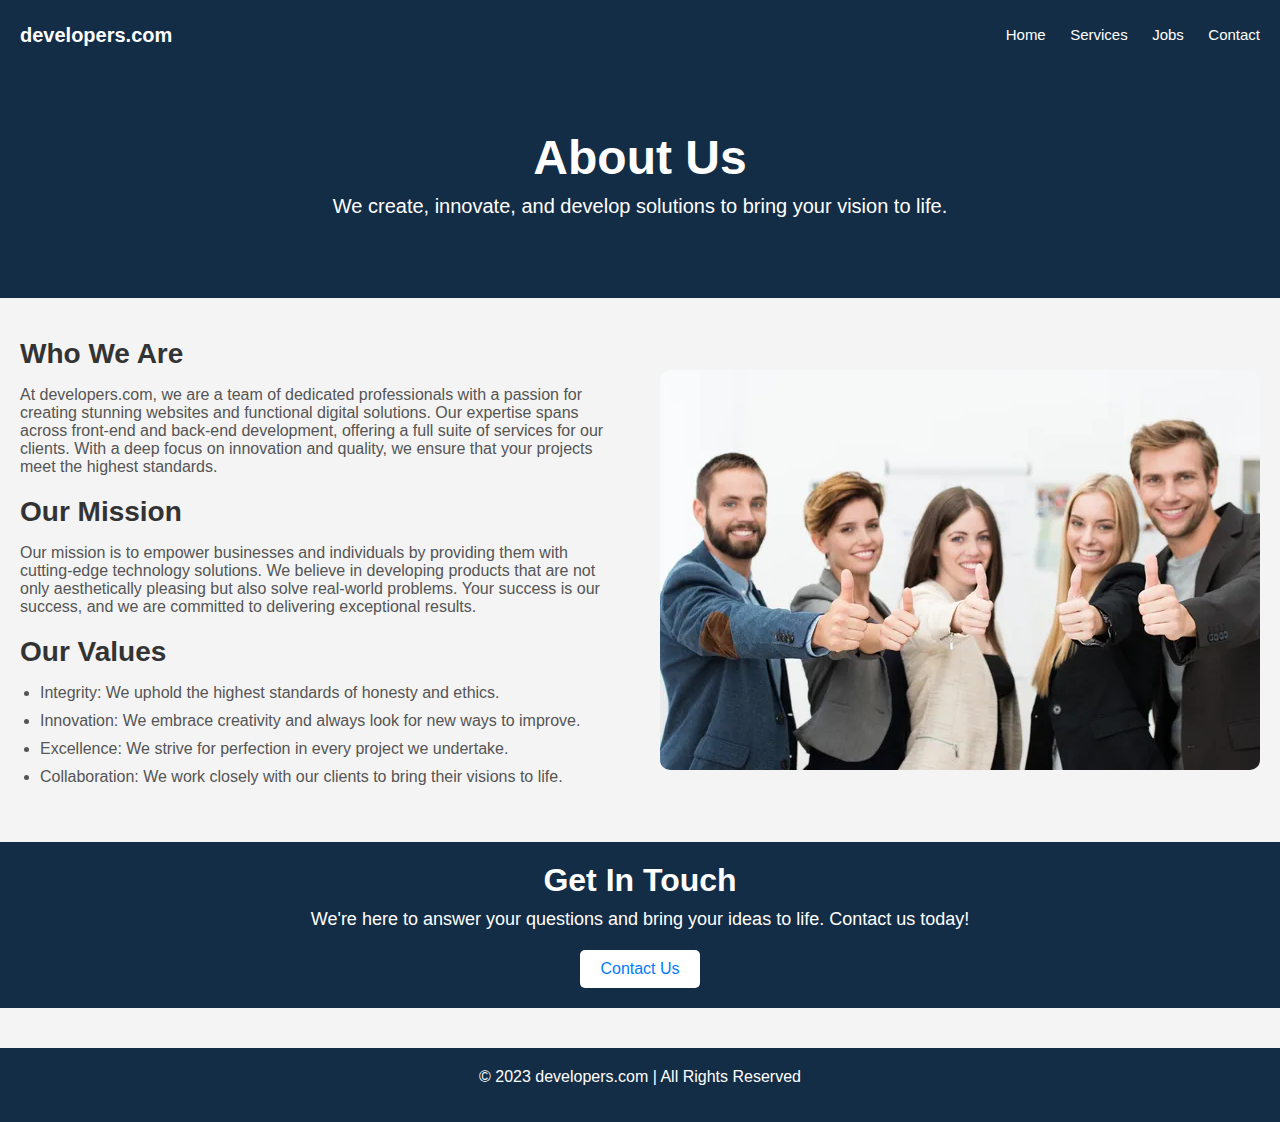
<file: About.html>
<!DOCTYPE html>
<html lang="en">
<head>
    <meta charset="UTF-8">
    <meta name="viewport" content="width=device-width, initial-scale=1.0">
    <title>About Us</title>
    <link rel="stylesheet" href="about.css">
</head>
<body>
    <div class="main">
        <header class="header">
            <nav class="navbar">
                <h3><a href="index.html" class="logo">developers.com</a></h3>
                <ul class="nav-links">
                    <li><a href="index.html">Home</a></li>
                    <li><a href="#">Services</a></li>
                    <li><a href="Jobs.html">Jobs</a></li>
                    <li><a href="#">Contact</a></li>
                </ul>
            </nav>
        </header>

        <section class="hero">
            <h1>About Us</h1>
            <p>We create, innovate, and develop solutions to bring your vision to life.</p>
        </section>

        <section class="about-content">
            <div class="about-text">
                <h2>Who We Are</h2>
                <p>
                    At developers.com, we are a team of dedicated professionals with a passion for creating stunning 
                    websites and functional digital solutions. Our expertise spans across front-end and back-end 
                    development, offering a full suite of services for our clients. With a deep focus on innovation 
                    and quality, we ensure that your projects meet the highest standards.
                </p>
                <h2>Our Mission</h2>
                <p>
                    Our mission is to empower businesses and individuals by providing them with cutting-edge technology 
                    solutions. We believe in developing products that are not only aesthetically pleasing but also 
                    solve real-world problems. Your success is our success, and we are committed to delivering 
                    exceptional results.
                </p>
                <h2>Our Values</h2>
                <ul>
                    <li>Integrity: We uphold the highest standards of honesty and ethics.</li>
                    <li>Innovation: We embrace creativity and always look for new ways to improve.</li>
                    <li>Excellence: We strive for perfection in every project we undertake.</li>
                    <li>Collaboration: We work closely with our clients to bring their visions to life.</li>
                </ul>
            </div>
            <div class="about-image">
                <img src="team.jpg" alt="Our Team">
            </div>
        </section>
        <section class="contact">
            <h2>Get In Touch</h2>
            <p>We're here to answer your questions and bring your ideas to life. Contact us today!</p>
            <button><a href="contact.html">Contact Us</a></button>
        </section>
        <footer class="footer">
            <p>&copy; 2023 developers.com | All Rights Reserved</p>
        </footer>
    </div>
</body>
</html>
</file>
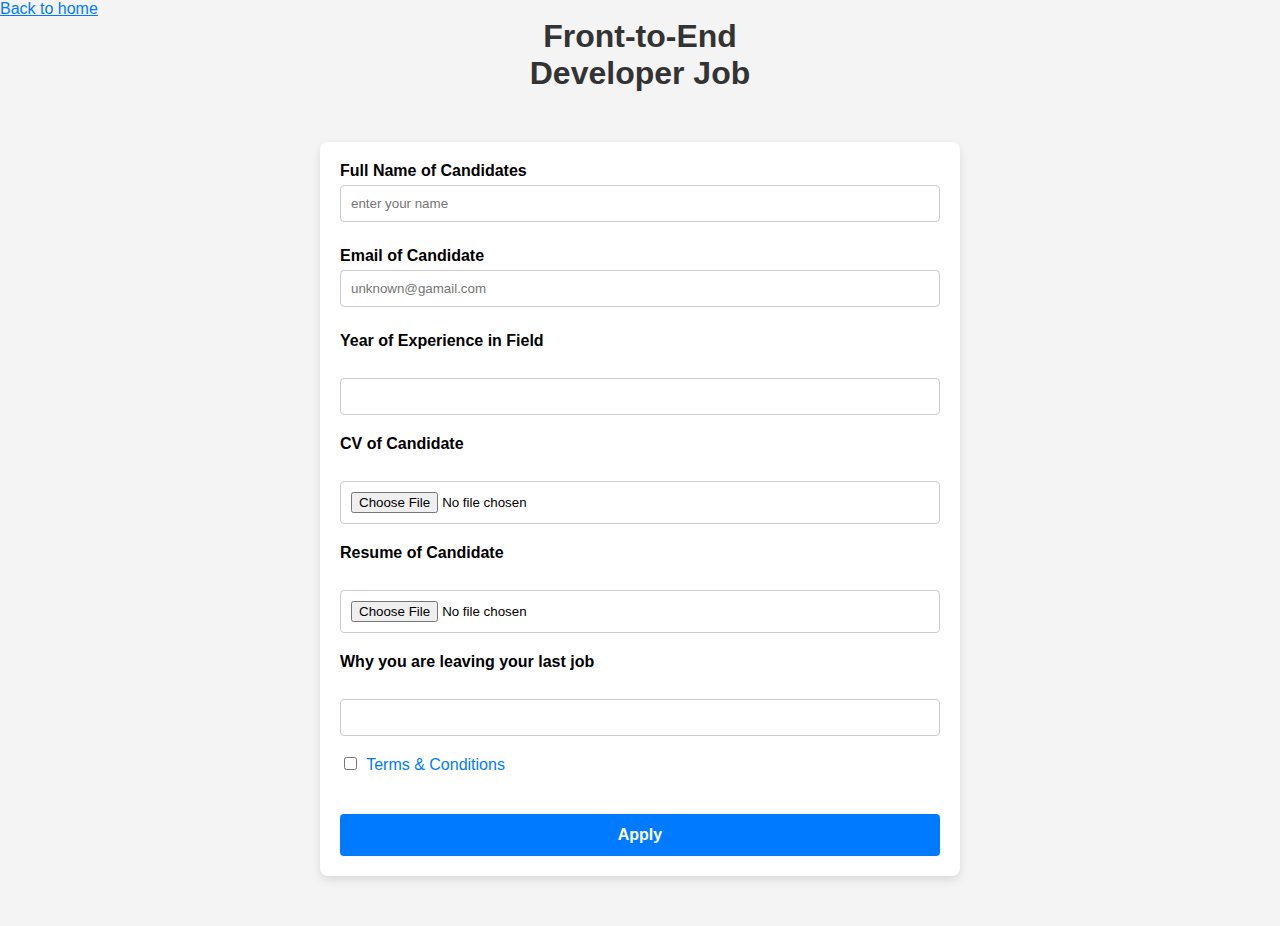
<file: apply.html>
<!DOCTYPE html>
<html lang="en">
<head>
    <meta charset="UTF-8">
    <meta name="viewport" content="width=device-width, initial-scale=1.0"> 
    <link rel="stylesheet" href="apply.css">
    <title>Document</title>
</head>
<body>
        <a href="index.html">Back to home</a>
        <div class="heading">
            <h1>Front-to-End</h1>
        <h1 class="class">Developer Job</h1>
        </div>
        <div class="main">
            <div class="container">
                <form action="">
                    <div class="o"><label for="">Full Name of Candidates<br>
                        <input type="text" name="name" placeholder="enter your name"><br></label> </div>
                    <div class="o"><label for="">Email of Candidate<br>
                        <input type="email" name="email" placeholder="unknown@gamail.com"><br></label></div> 
                    <div class="o"><label for="">Year of Experience in Field</label><br>
                        <input type="number" max="20" min="1"> <br></div>
                    <div class="o"><label for="">CV of Candidate</label><br>
                        <input type="file" name="cv"> <br></div>
                    <div class="o"><label for="">Resume of Candidate</label> <br>
                        <input type="file" name="resume"> <br>
                    </div>
                    <div class="o">
                        <label for="">Why you are leaving your last job</label> <br>
                        <input type="text"><br> <br>
                        <input type="checkbox"> <a href="">Terms & Conditions</a>

                    </div>                
                </form>
                <button><p>Apply</p></button>
            </div>
        </div>
    <script defer src="apply.js">apply.addEventListener("DOMContentLoaded", function() {
        const form = document.querySelector('form');
        const nameField = document.querySelector('input[name="name"]');
        const emailField = document.querySelector('input[name="email"]');
        const experienceField = document.querySelector('input[type="number"]');
        const cvField = document.querySelector('input[name="cv"]');
        const resumeField = document.querySelector('input[name="resume"]');
        const reasonField = document.querySelector('input[type="text"]');
        const termsCheckbox = document.querySelector('input[type="checkbox"]');
        const submitButton = document.querySelector('button');
    
        // Function to validate email
        function validateEmail(email) {
            const emailRegex = /^[^\s@]+@[^\s@]+\.[^\s@]+$/;
            return emailRegex.test(email);
        }
    
        // Event listener for form submission
        form.addEventListener('submit', function(event) {
            event.preventDefault(); // Prevents the form from submitting
    
            // Validate name
            if (nameField.value.trim() === "") {
                alert("Please enter your full name.");
                nameField.focus();
                return;
            }
    
            // Validate email
            if (!validateEmail(emailField.value)) {
                alert("Please enter a valid email address.");
                emailField.focus();
                return;
            }
    
            // Validate experience
            if (experienceField.value === "" || experienceField.value <= 0 || experienceField.value > 20) {
                alert("Please enter a valid number of years of experience (1-20).");
                experienceField.focus();
                return;
            }
    
            // Validate CV upload
            if (cvField.value === "") {
                alert("Please upload your CV.");
                cvField.focus();
                return;
            }
    
            // Validate resume upload
            if (resumeField.value === "") {
                alert("Please upload your resume.");
                resumeField.focus();
                return;
            }
    
            // Validate reason for leaving last job
            if (reasonField.value.trim() === "") {
                alert("Please provide a reason for leaving your last job.");
                reasonField.focus();
                return;
            }
    
            // Validate terms and conditions checkbox
            if (!termsCheckbox.checked) {
                alert("Please accept the terms and conditions.");
                termsCheckbox.focus();
                return;
            }
    
            // If all validations pass
            alert("Your application has been successfully submitted!");
            form.submit();  // Submits the form
        });
    });
    </script>
    <script type="module"></script>
</body>
</html>
</file>
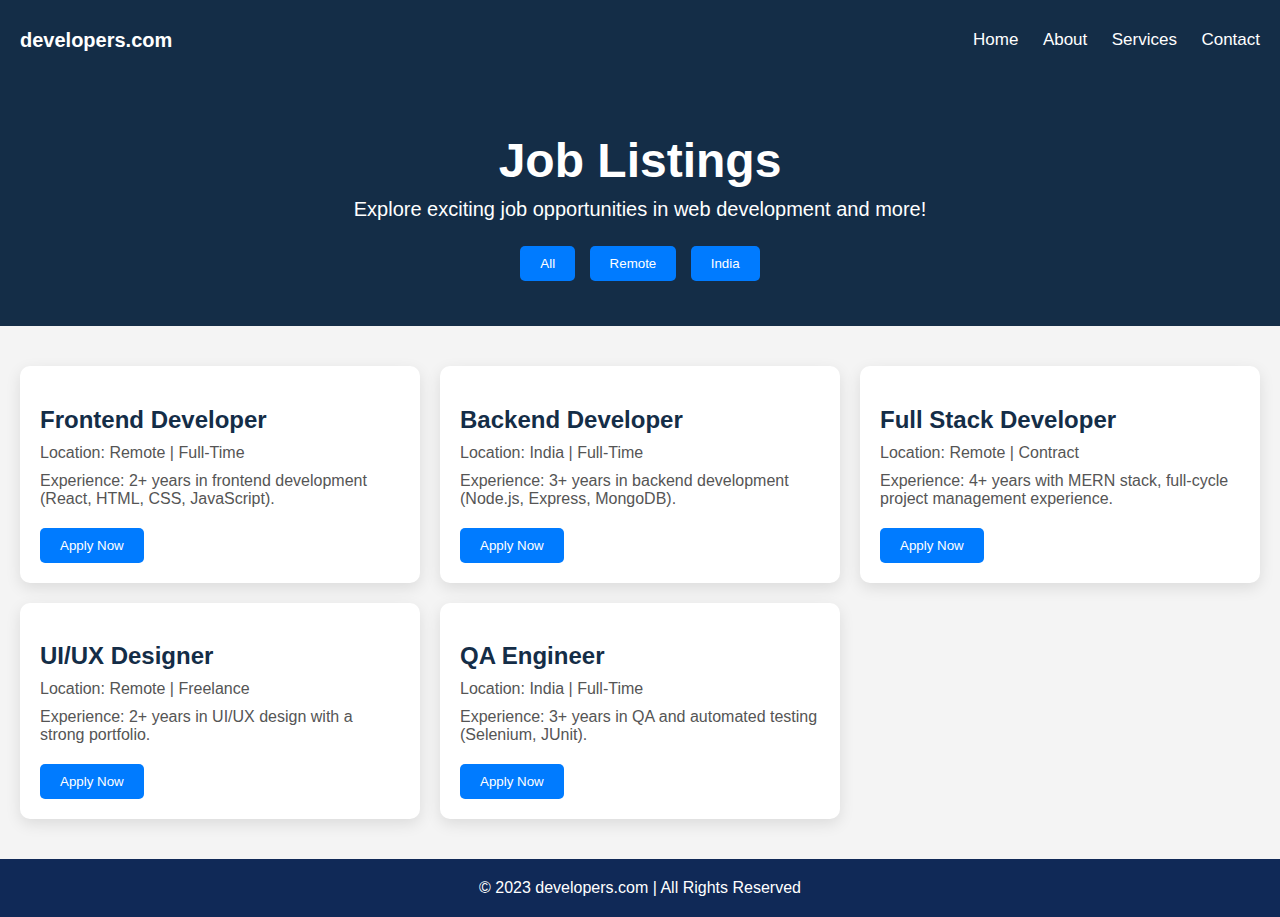
<file: Jobs.html>
<!DOCTYPE html>
<html lang="en">
<head>
    <meta charset="UTF-8">
    <meta name="viewport" content="width=device-width, initial-scale=1.0">
    <title>Job Listings</title>
    <link rel="stylesheet" href="jobs.css">
</head>
<body>
    <div class="main">
        <header class="header">
            <nav class="navbar">
                <h3><a href="#" class="logo">developers.com</a></h3>
                <ul class="nav-links">
                    <li><a href="index.html">Home</a></li>
                    <li><a href="#">About</a></li>
                    <li><a href="#">Services</a></li>
                    <li><a href="#">Contact</a></li>
                </ul>
            </nav>
        </header>

        <section class="hero">
            <h1>Job Listings</h1>
            <p>Explore exciting job opportunities in web development and more!</p>
            <div class="filters">
                <button class="filter-button" data-location="All">All</button>
                <button class="filter-button" data-location="Remote">Remote</button>
                <button class="filter-button" data-location="India">India</button>
            </div>
        </section>

        <section class="job-listings">
            <div class="job-card">
                <h2>Frontend Developer</h2>
                <p>Location: Remote | Full-Time</p>
                <p>Experience: 2+ years in frontend development (React, HTML, CSS, JavaScript).</p>
                <button><a href="apply.html">Apply Now</a></button>
            </div>
            
            <div class="job-card">
                <h2>Backend Developer</h2>
                <p>Location: India | Full-Time</p>
                <p>Experience: 3+ years in backend development (Node.js, Express, MongoDB).</p>
                <button><a href="apply.html">Apply Now</a></button>
            </div>
            
            <div class="job-card">
                <h2>Full Stack Developer</h2>
                <p>Location: Remote | Contract</p>
                <p>Experience: 4+ years with MERN stack, full-cycle project management experience.</p>
                <button><a href="apply.html">Apply Now</a></button>
            </div>

            <div class="job-card">
                <h2>UI/UX Designer</h2>
                <p>Location: Remote | Freelance</p>
                <p>Experience: 2+ years in UI/UX design with a strong portfolio.</p>
                <button><a href="apply.html">Apply Now</a></button>
            </div>

            <div class="job-card">
                <h2>QA Engineer</h2>
                <p>Location: India | Full-Time</p>
                <p>Experience: 3+ years in QA and automated testing (Selenium, JUnit).</p>
                <button><a href="apply.html">Apply Now</a></button>
            </div>
        </section>

        <footer class="footer">
            <p>&copy; 2023 developers.com | All Rights Reserved</p>
        </footer>
    </div>
</body>
</html>
</file>
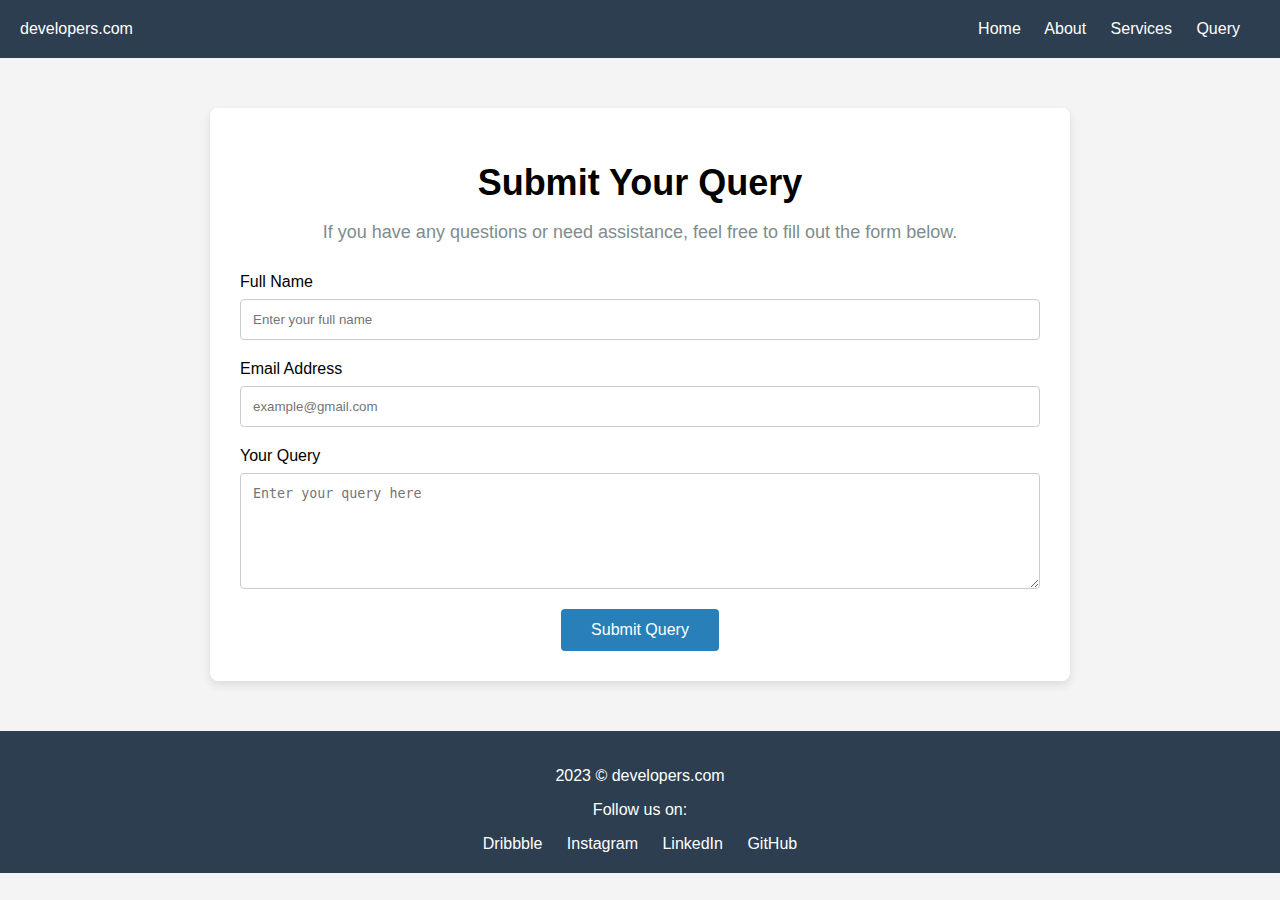
<file: Query.html>
<!DOCTYPE html>
<html lang="en">
<head>
    <meta charset="UTF-8">
    <meta name="viewport" content="width=device-width, initial-scale=1.0">
    <title>Query Page</title>
    <link rel="stylesheet" href="query.css">
</head>
<body>
    <div class="main">
        <header>
            <div class="nav">
                <a href="index.html">developers.com</a>
                <div class="nav-links">
                    <a href="index.html">Home</a>
                    <a href="about.html">About</a>
                    <a href="services.html">Services</a>
                    <a href="query.html">Query</a>
                </div>
            </div>
        </header>
        
        <section class="query-section">
            <h1>Submit Your Query</h1>
            <p>If you have any questions or need assistance, feel free to fill out the form below.</p>
            
            <form action="" class="query-form">
                <label for="name">Full Name</label>
                <input type="text" id="name" name="name" placeholder="Enter your full name">

                <label for="email">Email Address</label>
                <input type="email" id="email" name="email" placeholder="example@gmail.com">

                <label for="query">Your Query</label>
                <textarea id="query" name="query" rows="6" placeholder="Enter your query here"></textarea>

                <button type="submit">Submit Query</button>
            </form>
        </section>
        
        <footer>
            <p>2023 &copy; developers.com</p>
            <p>Follow us on:</p>
            <div class="social-links">
                <a href="#">Dribbble</a>
                <a href="#">Instagram</a>
                <a href="#">LinkedIn</a>
                <a href="#">GitHub</a>
            </div>
        </footer>
    </div>
</body>
</html>
</file>
<file: about.css>
/* General Styles */
body, html {
    margin: 0;
    padding: 0;
    font-family: 'Arial', sans-serif;
    box-sizing: border-box;
    background-color: #f4f4f4;
}

a {
    text-decoration: none;
    color: inherit;
}

h1, h2 {
    margin: 0;
}

ul{
    padding-right: 20px;
}

h3{
    padding-left: 20px;
    font-size: 12px;
}
/* Main Wrapper */
.main {
    max-width: auto;
    margin:auto;
    padding: auto;
}

/* Header Styles */
.header {
    background-color: #142d47;
    padding: 10px 0;
    text-align: center;
}

.navbar {
    display: flex;
    justify-content: space-between;
    align-items: center;
}

.logo {
    color: #fff;
    font-size: 20px;
    font-weight: bold;
}

.nav-links {
    list-style: none;
}

.nav-links li {
    display: inline-block;
    margin-left: 20px;
}

.nav-links li a {
    color: #fff;
    font-size: 15px;
}

.nav-links li a:hover {
    text-decoration: underline;
}

/* Hero Section */
.hero {
    text-align: center;
    padding: 60px 20px;
    background-color: #142d47;
    color: white;
}

.hero h1 {
    font-size: 48px;
    margin-bottom: 10px;
}

.hero p {
    font-size: 20px;
    margin-top: 0;
}

/* About Section */
.about-content {
    display: flex;
    align-items: center;
    justify-content: space-between;
    margin: 40px 0;
    padding: 0 20px;
}

.about-text {
    flex: 1;
    padding-right: 40px;
}

.about-text h2 {
    font-size: 28px;
    color: #333;
    margin-bottom: 10px;
}

.about-text p {
    font-size: 16px;
    color: #555;
    margin-bottom: 20px;
}

.about-text ul {
    list-style: disc;
    padding-left: 20px;
}

.about-text ul li {
    font-size: 16px;
    color: #555;
    margin-bottom: 10px;
}

.about-image {
    flex: 1;
    display: flex;
    justify-content: center;
    align-items: center;
}

.about-image img {
    max-width: 100%;
    border-radius: 10px;
}

/* Contact Section */
.contact {
    text-align: center;
    margin: 40px 0;
    padding: 20px;
    padding-bottom: 12;
    background-color: #142d47;
    color: white;
}

.contact h2 {
    font-size: 32px;
    margin-bottom: 0;
}

.contact p {
    font-size: 18px;
    margin: 10px 0 20px;
}

.contact button {
    padding: 10px 20px;
    background-color: white;
    color: #007bff;
    border: none;
    border-radius: 5px;
    cursor: pointer;
    font-size: 16px;
    transition: background-color 0.3s;
}

.contact button a {
    color: #007bff;
}

.contact button:hover {
    background-color: #e6e6e6;
}

/* Footer Styles */
.footer {
    background-color: #142d47;
    color: white;
    padding:20px 0;
    text-align: center;
}

.footer p {
    margin-top: 0;
}

/* Responsive Design */
@media (max-width: 768px) {
    .about-content {
        flex-direction: column;
        text-align: center;
    }

    .about-text {
        padding-right: 0;
    }

    .about-image {
        margin-top: 0;
    }
}
</file>
<file: apply.css>
/* General Styles */
body {
    font-family: Arial, sans-serif;
    margin: 0;
    padding: 0;
    background-color: #f4f4f4;
}

a {
    text-decoration: none;
    color: #007bff;
}

a:hover {
    text-decoration: underline;
}

.container {
    max-width: 600px;
    margin: 50px auto;
    background-color: #fff;
    padding: 20px;
    border-radius: 8px;
    box-shadow: 0 4px 10px rgba(0, 0, 0, 0.1);
}

.heading {
    text-align: center;
    margin-bottom: 20px;
}

h1 {
    margin: 0;
    color: #333;
}

.main form {
    display: flex;
    flex-direction: column;
}

.o {
    margin-bottom: 20px;
}

label {
    font-weight: bold;
    margin-bottom: 5px;
    display: block;
}

input[type="text"], input[type="email"], input[type="number"], input[type="file"] {
    width: 100%;
    padding: 10px;
    border: 1px solid #ccc;
    border-radius: 4px;
    box-sizing: border-box;
    margin-top: 5px;
}

input[type="text"]:focus, input[type="email"]:focus, input[type="number"]:focus, input[type="file"]:focus {
    border-color: #007bff;
    outline: none;
}

input[type="checkbox"] {
    margin-right: 5px;
}

button {
    width: 100%;
    background-color: #007bff;
    color: white;
    padding: 12px;
    border: none;
    border-radius: 4px;
    cursor: pointer;
    font-size: 16px;
    margin-top: 20px;
}

button:hover {
    background-color: #0056b3;
}

button p {
    margin: 0;
    font-weight: bold;
}

@media (max-width: 768px) {
    .container {
        margin: 20px;
        padding: 15px;
    }
}
</file>
<file: jobs.css>
/* General Styles */
body, html {
    margin: 0;
    padding: 0;
    font-family: 'Arial', sans-serif;
    box-sizing: border-box;
    background-color: #f4f4f4;
}

a {
    text-decoration: none;
    color: inherit;
}

/* Main Wrapper */
.main {
    max-width: auto;
    margin: 0 auto;
    padding: 0 auto;
}
h3{
    padding-left: 20px;
}
ul{
    padding-right: 20px;
}

/* Header Styles */
.header {
    background-color: #142d47;
    padding: 10px 0;
    text-align: center;
}

.navbar {
    display: flex;
    justify-content: space-between;
    align-items: center;
}

.logo {
    color: #fff;
    font-size: 20px;
    font-weight: bold;
}

.nav-links {
    list-style: none;
}

.nav-links li {
    display: inline-block;
    margin-left: 20px;
}

.nav-links li a {
    color: #fff;
    font-size: 17px;
}

.nav-links li a:hover {
    text-decoration: underline;
}

/* Hero Section */
.hero {
    text-align: center;
    padding:20px 20px;
    background-color: #142d47;
    color: white;
}

.hero h1 {
    font-size: 48px;
    margin-bottom: 10px;
}

.hero p {
    font-size: 20px;
    margin-top: 0;
}

.filters {
    margin: 20px 0;
}

.filter-button {
    padding: 10px 20px;
    margin: 5px;
    background-color: #007bff;
    color: white;
    border: none;
    border-radius: 5px;
    cursor: pointer;
}

.filter-button:hover {
    background-color: #0056b3;
}

/* Job Listings Section */
.job-listings {
    display: grid;
    grid-template-columns: repeat(auto-fit, minmax(300px, 1fr));
    gap: 20px;
    margin: 40px 0;
    padding: 0 20px;
}

.job-card {
    background-color: #fff;
    padding: 20px;
    border-radius: 10px;
    box-shadow: 0 5px 15px rgba(0, 0, 0, 0.1);
    transition: transform 0.3s ease-in-out;
}

.job-card h2 {
    font-size: 24px;
    margin-bottom: 10px;
    color: #142d47;
}

.job-card p {
    font-size: 16px;
    margin: 10px 0;
    color: #555;
}

.job-card button {
    margin-top: 10px;
    padding: 10px 20px;
    background-color: #007bff;
    color: white;
    border: none;
    border-radius: 5px;
    cursor: pointer;
    transition: background-color 0.3s;
}

.job-card button a {
    color: white;
}

.job-card button:hover {
    background-color: #0056b3;
}

.job-card:hover {
    transform: translateY(-5px);
}

/* Footer Styles */
.footer {
    background-color: rgb(16, 41, 87);
    color: white;
    padding: 20px 0;
    text-align: center;
}

.footer p {
    margin: 0;
}

/* Responsive Design */
@media (max-width: 768px) {
    .navbar {
        flex-direction: column;
    }

    .hero h1 {
        font-size: 36px;
    }

    .hero p {
        font-size: 18px;
    }
}
</file>
<file: query.css>
/* General Styles */
body {
    font-family: Arial, sans-serif;
    margin: 0;
    padding: 0;
    background-color: #f4f4f4;
}

header {
    background-color: #2c3e50;
    padding: 20px;
}

.nav {
    display: flex;
    justify-content: space-between;
    align-items: center;
}

.nav a {
    color: white;
    text-decoration: none;
    margin-right: 20px;
}

.nav-links a:hover {
    text-decoration: underline;
}

/* Query Section */
.query-section {
    max-width: 800px;
    margin: 50px auto;
    background-color: white;
    padding: 30px;
    border-radius: 8px;
    box-shadow: 0 4px 10px rgba(0, 0, 0, 0.1);
    text-align: center;
}

.query-section h1 {
    font-size: 36px;
    margin-bottom: 10px;
}

.query-section p {
    font-size: 18px;
    color: #7f8c8d;
    margin-bottom: 30px;
}

.query-form {
    display: flex;
    flex-direction: column;
    align-items: center;
}

.query-form label {
    width: 100%;
    font-size: 16px;
    margin-bottom: 8px;
    text-align: left;
}

.query-form input, .query-form textarea {
    width: 100%;
    padding: 12px;
    margin-bottom: 20px;
    border: 1px solid #ccc;
    border-radius: 4px;
    box-sizing: border-box;
}

.query-form input:focus, .query-form textarea:focus {
    border-color: #2980b9;
    outline: none;
}

.query-form button {
    padding: 12px 30px;
    background-color: #2980b9;
    color: white;
    border: none;
    border-radius: 4px;
    cursor: pointer;
    font-size: 16px;
}

.query-form button:hover {
    background-color: #1a6f8e;
}

/* Footer */
footer {
    text-align: center;
    padding: 20px;
    background-color: #2c3e50;
    color: white;
    margin-top: 50px;
}

.social-links a {
    color: white;
    text-decoration: none;
    margin: 0 10px;
}

.social-links a:hover {
    text-decoration: underline;
}
</file>
